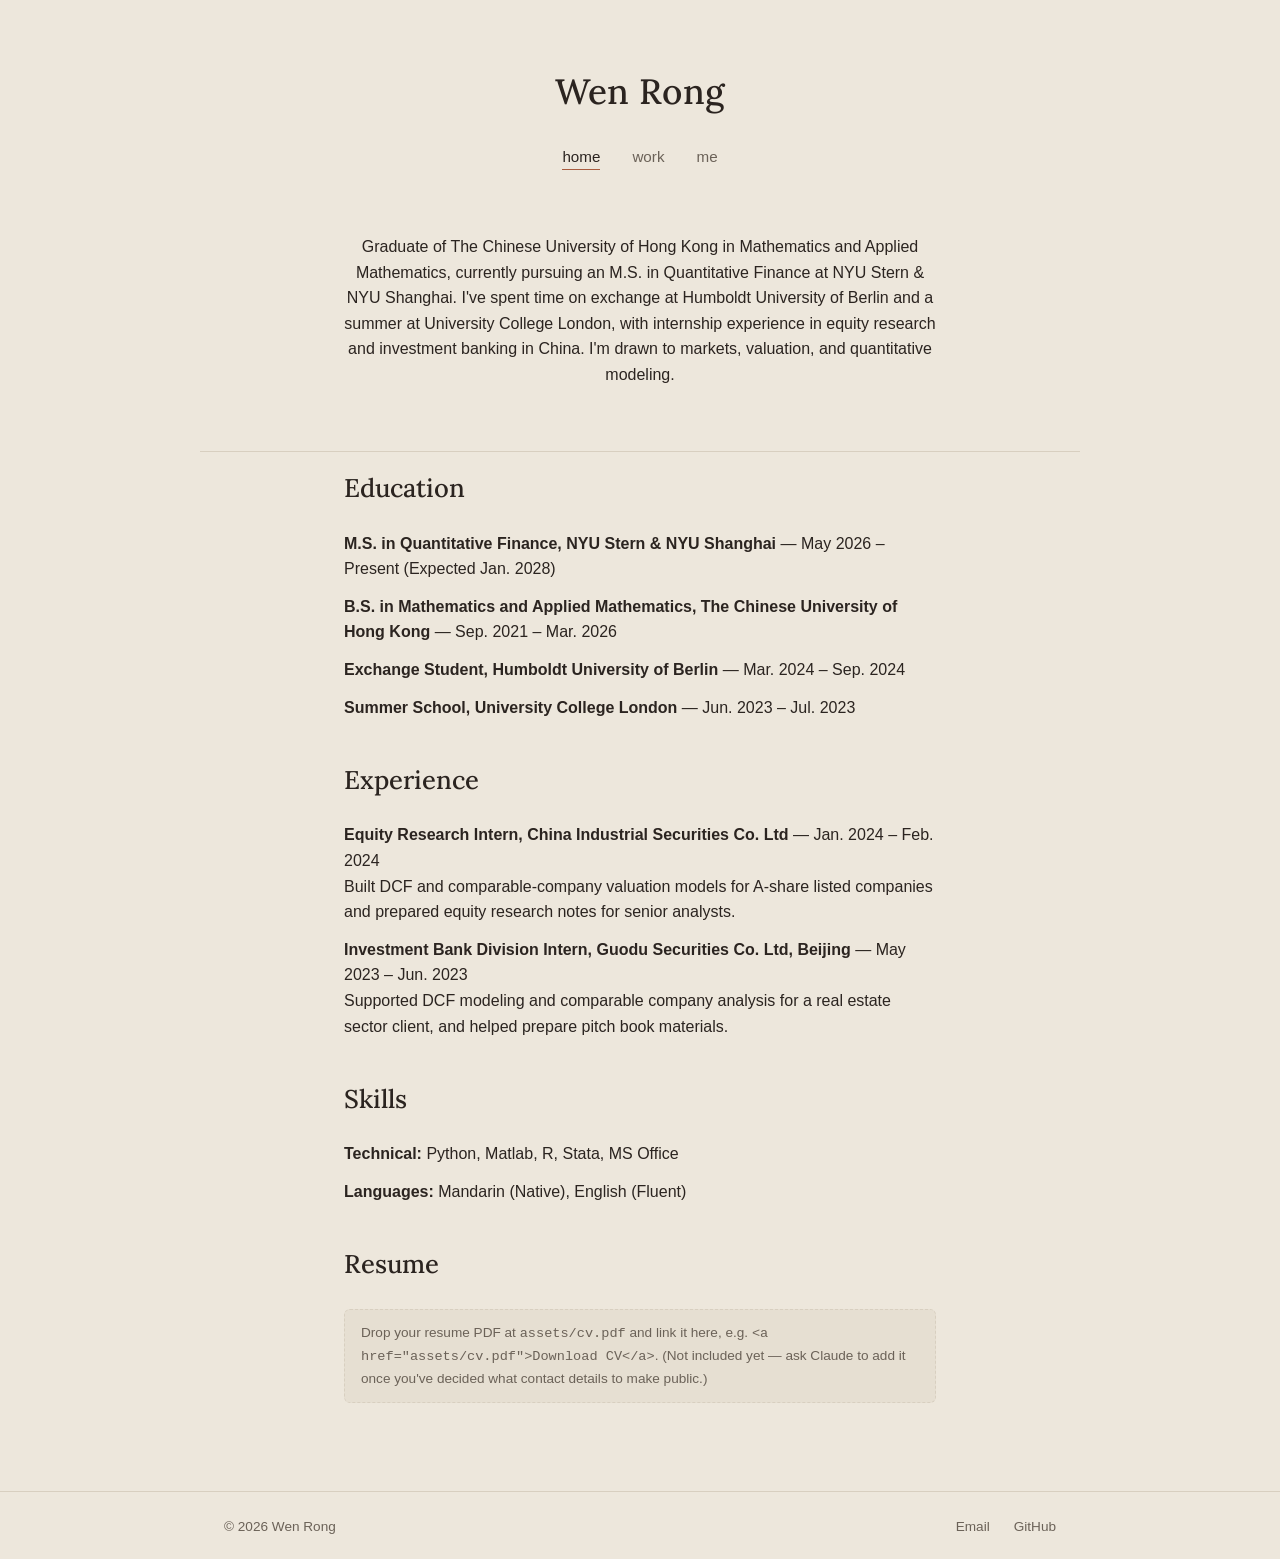
<file: index.html>
<!doctype html>
<html lang="en">
<head>
  <meta charset="UTF-8" />
  <meta name="viewport" content="width=device-width, initial-scale=1.0" />
  <title>Wen Rong</title>
  <meta name="description" content="Personal website of Wen Rong." />
  <link rel="preconnect" href="https://fonts.googleapis.com" />
  <link rel="preconnect" href="https://fonts.gstatic.com" crossorigin />
  <link href="https://fonts.googleapis.com/css2?family=Lora:wght@400;500;600&display=swap" rel="stylesheet" />
  <link rel="stylesheet" href="assets/css/style.css" />
</head>
<body>
  <header class="site-header">
    <h1>Wen Rong</h1>
    <nav class="site-nav">
      <ul>
        <li><a href="index.html" aria-current="page">home</a></li>
        <li><a href="work.html">work</a></li>
        <li><a href="me.html">me</a></li>
      </ul>
    </nav>
  </header>

  <main>
    <section class="intro">
      <p>
        Graduate of The Chinese University of Hong Kong in
        Mathematics and Applied Mathematics, currently pursuing an M.S.
        in Quantitative Finance at NYU Stern &amp; NYU Shanghai. I've spent
        time on exchange at Humboldt University of Berlin and a summer
        at University College London, with internship experience in
        equity research and investment banking in China. I'm drawn to
        markets, valuation, and quantitative modeling.
      </p>
    </section>

    <hr class="divider" />

    <section class="page-content">
      <h2>Education</h2>
      <p><strong>M.S. in Quantitative Finance, NYU Stern &amp; NYU Shanghai</strong> &mdash; May 2026 &ndash; Present (Expected Jan. 2028)</p>
      <p><strong>B.S. in Mathematics and Applied Mathematics, The Chinese University of Hong Kong</strong> &mdash; Sep. 2021 &ndash; Mar. 2026</p>
      <p><strong>Exchange Student, Humboldt University of Berlin</strong> &mdash; Mar. 2024 &ndash; Sep. 2024</p>
      <p><strong>Summer School, University College London</strong> &mdash; Jun. 2023 &ndash; Jul. 2023</p>

      <h2>Experience</h2>
      <p><strong>Equity Research Intern, China Industrial Securities Co. Ltd</strong> &mdash; Jan. 2024 &ndash; Feb. 2024<br />Built DCF and comparable-company valuation models for A-share listed companies and prepared equity research notes for senior analysts.</p>
      <p><strong>Investment Bank Division Intern, Guodu Securities Co. Ltd, Beijing</strong> &mdash; May 2023 &ndash; Jun. 2023<br />Supported DCF modeling and comparable company analysis for a real estate sector client, and helped prepare pitch book materials.</p>

      <h2>Skills</h2>
      <p><strong>Technical:</strong> Python, Matlab, R, Stata, MS Office</p>
      <p><strong>Languages:</strong> Mandarin (Native), English (Fluent)</p>

      <h2>Resume</h2>
      <div class="placeholder-note">
        Drop your resume PDF at <code>assets/cv.pdf</code> and link it
        here, e.g. <code>&lt;a href="assets/cv.pdf"&gt;Download
        CV&lt;/a&gt;</code>. (Not included yet &mdash; ask Claude to add
        it once you've decided what contact details to make public.)
      </div>
    </section>
  </main>

  <footer class="site-footer">
    <div class="wrap">
      <span>&copy; <span id="year"></span> Wen Rong</span>
      <nav>
        <a href="mailto:wr2247@stern.nyu.edu">Email</a>
        <a href="https://github.com/wenrong-09" target="_blank" rel="noopener">GitHub</a>
      </nav>
    </div>
  </footer>

  <script>document.getElementById("year").textContent = new Date().getFullYear();</script>
  <script src="assets/js/main.js"></script>
</body>
</html>
</file>
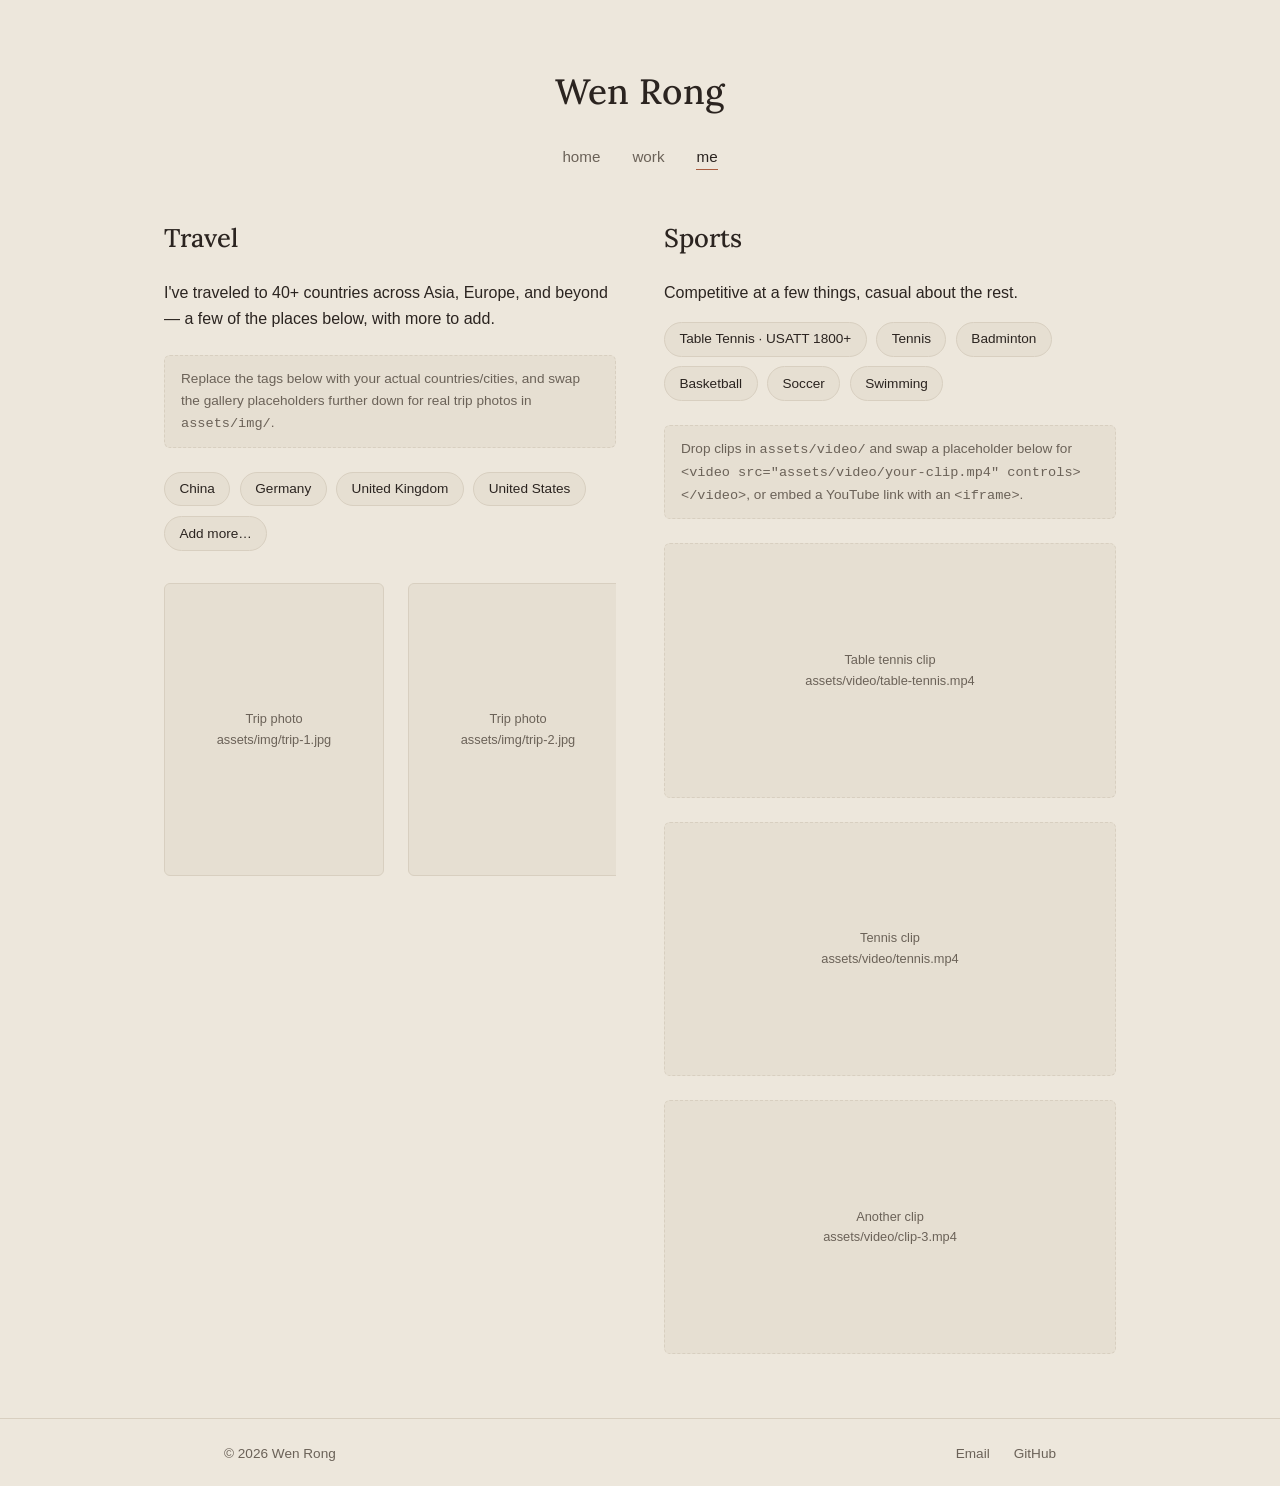
<file: me.html>
<!doctype html>
<html lang="en">
<head>
  <meta charset="UTF-8" />
  <meta name="viewport" content="width=device-width, initial-scale=1.0" />
  <title>Me &mdash; Wen Rong</title>
  <link rel="preconnect" href="https://fonts.googleapis.com" />
  <link rel="preconnect" href="https://fonts.gstatic.com" crossorigin />
  <link href="https://fonts.googleapis.com/css2?family=Lora:wght@400;500;600&display=swap" rel="stylesheet" />
  <link rel="stylesheet" href="assets/css/style.css" />
</head>
<body>
  <header class="site-header">
    <h1>Wen Rong</h1>
    <nav class="site-nav">
      <ul>
        <li><a href="index.html">home</a></li>
        <li><a href="work.html">work</a></li>
        <li><a href="me.html" aria-current="page">me</a></li>
      </ul>
    </nav>
  </header>

  <main class="page-content page-content--wide">
    <div class="two-col">
      <section class="col">
        <h2>Travel</h2>
        <p>I've traveled to 40+ countries across Asia, Europe, and beyond &mdash; a few of the places below, with more to add.</p>

        <div class="placeholder-note">
          Replace the tags below with your actual countries/cities, and
          swap the gallery placeholders further down for real trip photos
          in <code>assets/img/</code>.
        </div>

        <ul class="tag-list">
          <li>China</li>
          <li>Germany</li>
          <li>United Kingdom</li>
          <li>United States</li>
          <li>Add more&hellip;</li>
        </ul>

        <div class="gallery" data-carousel data-carousel-track style="margin-top: 2rem;">
          <div class="gallery-item placeholder">Trip photo<br />assets/img/trip-1.jpg</div>
          <div class="gallery-item placeholder">Trip photo<br />assets/img/trip-2.jpg</div>
          <div class="gallery-item placeholder">Trip photo<br />assets/img/trip-3.jpg</div>
        </div>
      </section>

      <section class="col">
        <h2>Sports</h2>
        <p>Competitive at a few things, casual about the rest.</p>

        <ul class="tag-list">
          <li>Table Tennis &middot; USATT 1800+</li>
          <li>Tennis</li>
          <li>Badminton</li>
          <li>Basketball</li>
          <li>Soccer</li>
          <li>Swimming</li>
        </ul>

        <div class="placeholder-note">
          Drop clips in <code>assets/video/</code> and swap a placeholder
          below for <code>&lt;video src="assets/video/your-clip.mp4"
          controls&gt;&lt;/video&gt;</code>, or embed a YouTube link with an
          <code>&lt;iframe&gt;</code>.
        </div>

        <div class="video-grid video-grid--single-col">
          <div class="video-item placeholder">Table tennis clip<br />assets/video/table-tennis.mp4</div>
          <div class="video-item placeholder">Tennis clip<br />assets/video/tennis.mp4</div>
          <div class="video-item placeholder">Another clip<br />assets/video/clip-3.mp4</div>
        </div>
      </section>
    </div>
  </main>

  <footer class="site-footer">
    <div class="wrap">
      <span>&copy; <span id="year"></span> Wen Rong</span>
      <nav>
        <a href="mailto:wr2247@stern.nyu.edu">Email</a>
        <a href="https://github.com/wenrong-09" target="_blank" rel="noopener">GitHub</a>
      </nav>
    </div>
  </footer>

  <script>document.getElementById("year").textContent = new Date().getFullYear();</script>
  <script src="assets/js/main.js"></script>
</body>
</html>
</file>
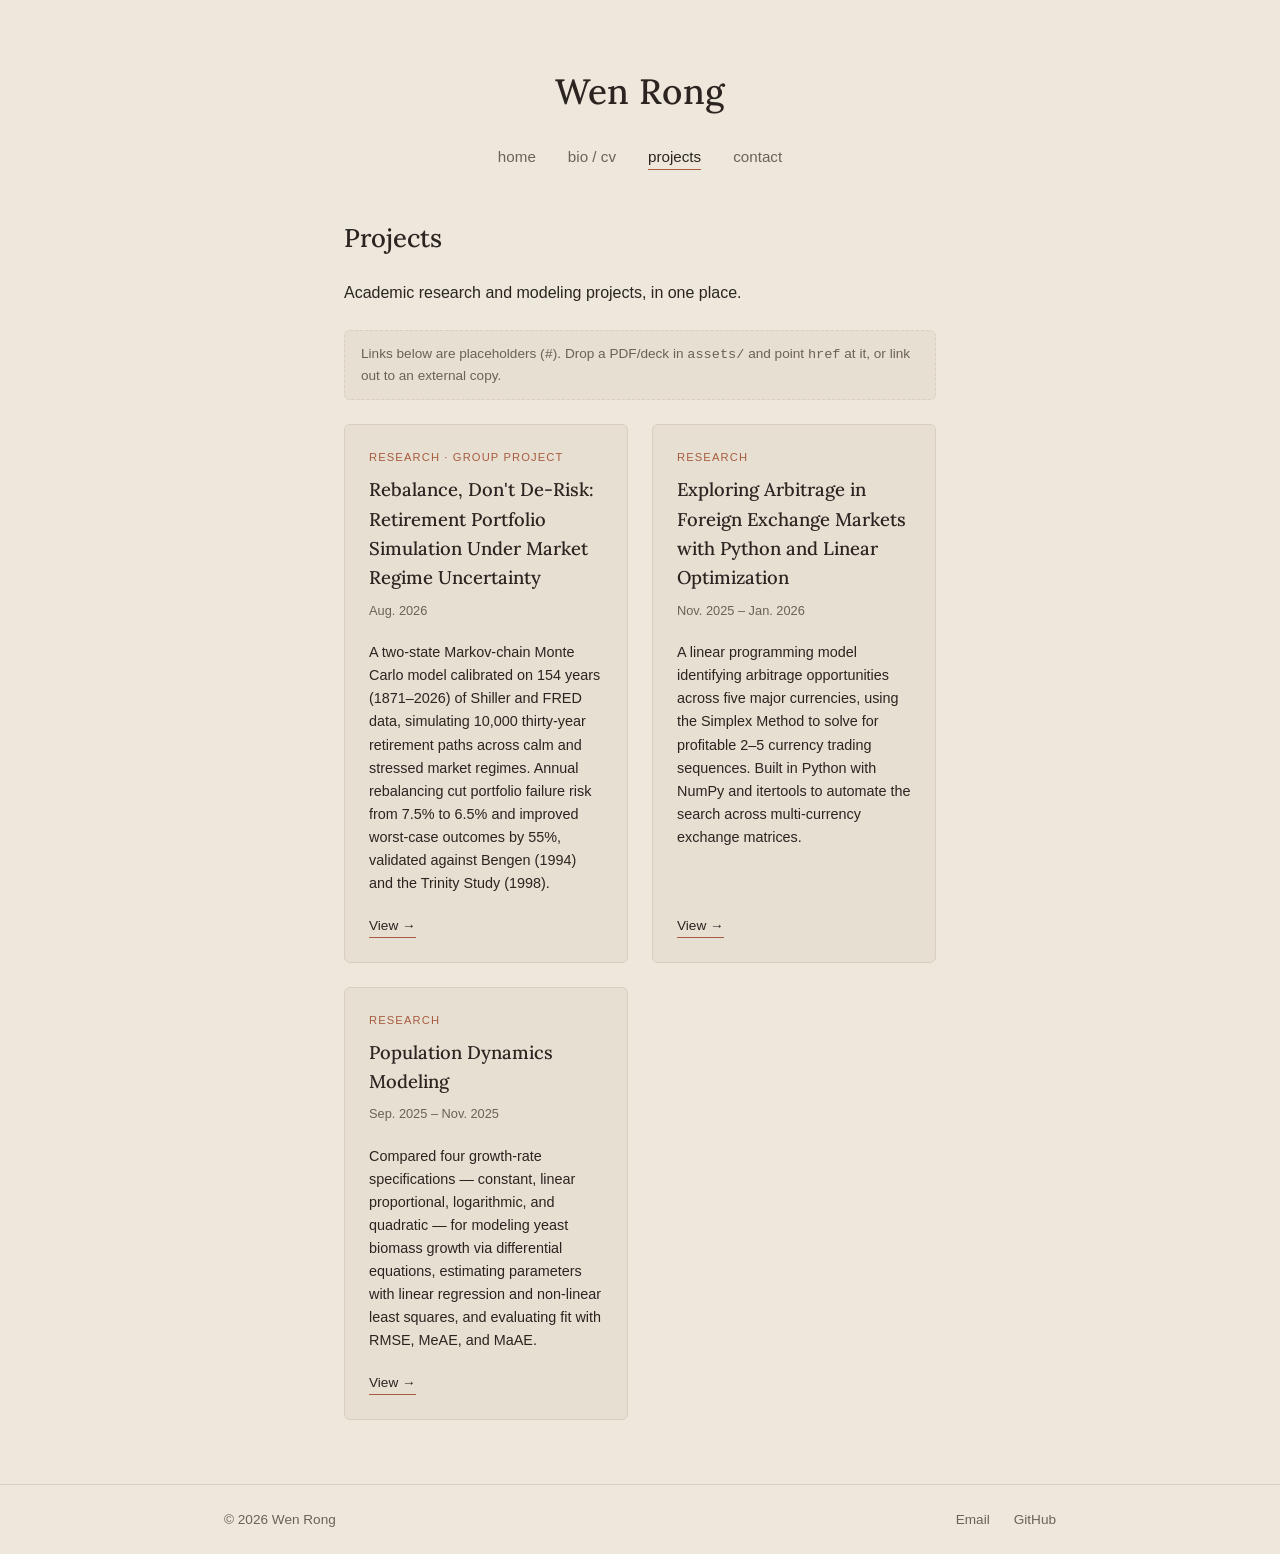
<file: projects.html>
<!doctype html>
<html lang="en">
<head>
  <meta charset="UTF-8" />
  <meta name="viewport" content="width=device-width, initial-scale=1.0" />
  <title>Projects &mdash; Wen Rong</title>
  <link rel="preconnect" href="https://fonts.googleapis.com" />
  <link rel="preconnect" href="https://fonts.gstatic.com" crossorigin />
  <link href="https://fonts.googleapis.com/css2?family=Lora:wght@400;500;600&display=swap" rel="stylesheet" />
  <link rel="stylesheet" href="assets/css/style.css" />
</head>
<body>
  <header class="site-header">
    <h1>Wen Rong</h1>
    <nav class="site-nav">
      <ul>
        <li><a href="index.html">home</a></li>
        <li><a href="about.html">bio / cv</a></li>
        <li><a href="projects.html" aria-current="page">projects</a></li>
        <li><a href="contact.html">contact</a></li>
      </ul>
    </nav>
  </header>

  <main class="page-content">
    <h2>Projects</h2>
    <p>Academic research and modeling projects, in one place.</p>

    <div class="placeholder-note">
      Links below are placeholders (<code>#</code>). Drop a PDF/deck in
      <code>assets/</code> and point <code>href</code> at it, or link
      out to an external copy.
    </div>

    <div class="project-grid">
      <article class="card">
        <span class="card-tag">Research &middot; Group Project</span>
        <h3>Rebalance, Don't De-Risk: Retirement Portfolio Simulation Under Market Regime Uncertainty</h3>
        <span class="meta">Aug. 2026</span>
        <p>A two-state Markov-chain Monte Carlo model calibrated on 154 years (1871&ndash;2026) of Shiller and FRED data, simulating 10,000 thirty-year retirement paths across calm and stressed market regimes. Annual rebalancing cut portfolio failure risk from 7.5% to 6.5% and improved worst-case outcomes by 55%, validated against Bengen (1994) and the Trinity Study (1998).</p>
        <a class="card-link" href="#">View &rarr;</a>
      </article>

      <article class="card">
        <span class="card-tag">Research</span>
        <h3>Exploring Arbitrage in Foreign Exchange Markets with Python and Linear Optimization</h3>
        <span class="meta">Nov. 2025 &ndash; Jan. 2026</span>
        <p>A linear programming model identifying arbitrage opportunities across five major currencies, using the Simplex Method to solve for profitable 2&ndash;5 currency trading sequences. Built in Python with NumPy and itertools to automate the search across multi-currency exchange matrices.</p>
        <a class="card-link" href="#">View &rarr;</a>
      </article>

      <article class="card">
        <span class="card-tag">Research</span>
        <h3>Population Dynamics Modeling</h3>
        <span class="meta">Sep. 2025 &ndash; Nov. 2025</span>
        <p>Compared four growth-rate specifications &mdash; constant, linear proportional, logarithmic, and quadratic &mdash; for modeling yeast biomass growth via differential equations, estimating parameters with linear regression and non-linear least squares, and evaluating fit with RMSE, MeAE, and MaAE.</p>
        <a class="card-link" href="#">View &rarr;</a>
      </article>
    </div>
  </main>

  <footer class="site-footer">
    <div class="wrap">
      <span>&copy; <span id="year"></span> Wen Rong</span>
      <nav>
        <a href="mailto:wr2247@stern.nyu.edu">Email</a>
        <a href="https://github.com/wenrong-09" target="_blank" rel="noopener">GitHub</a>
      </nav>
    </div>
  </footer>

  <script>document.getElementById("year").textContent = new Date().getFullYear();</script>
  <script src="assets/js/main.js"></script>
</body>
</html>
</file>
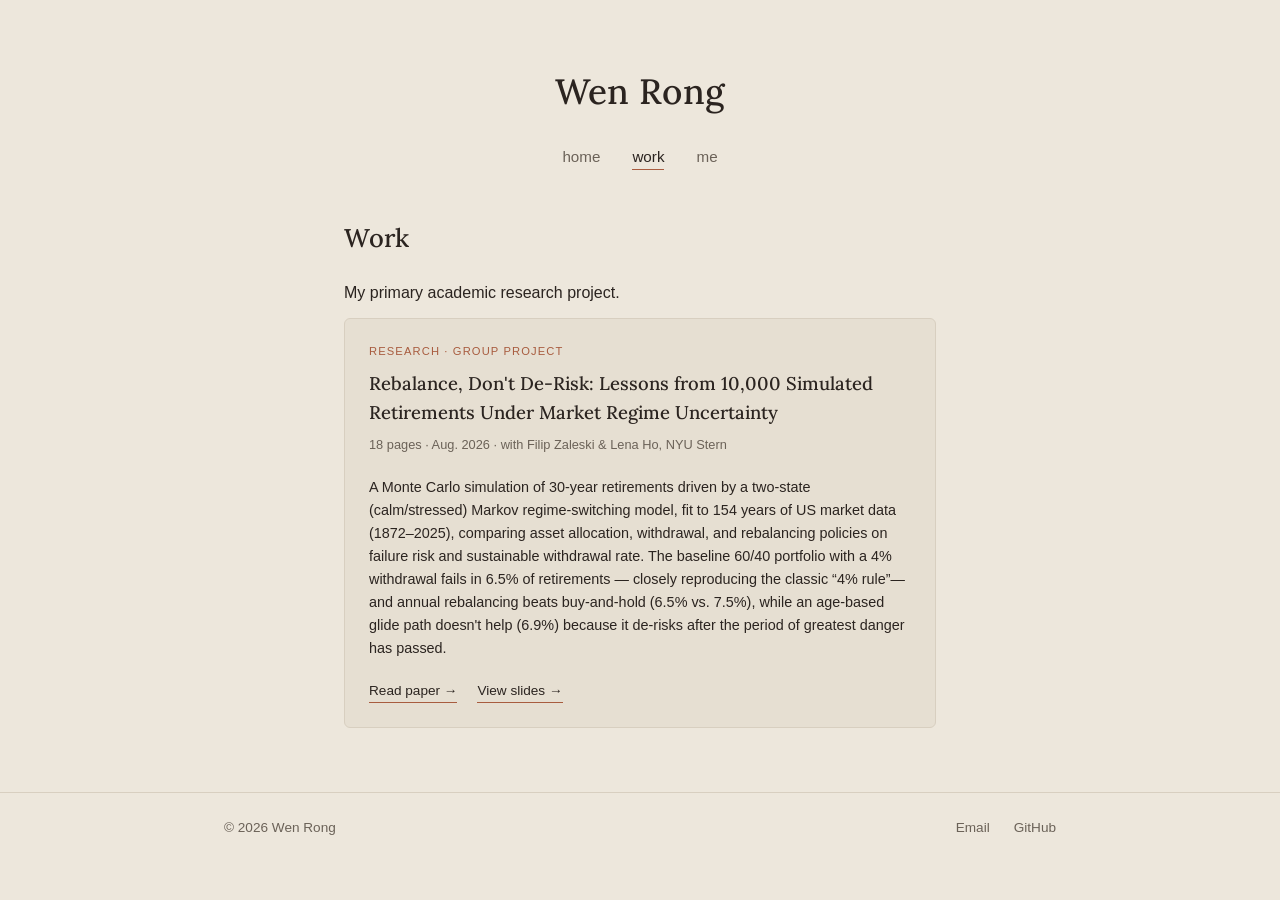
<file: work.html>
<!doctype html>
<html lang="en">
<head>
  <meta charset="UTF-8" />
  <meta name="viewport" content="width=device-width, initial-scale=1.0" />
  <title>Work &mdash; Wen Rong</title>
  <link rel="preconnect" href="https://fonts.googleapis.com" />
  <link rel="preconnect" href="https://fonts.gstatic.com" crossorigin />
  <link href="https://fonts.googleapis.com/css2?family=Lora:wght@400;500;600&display=swap" rel="stylesheet" />
  <link rel="stylesheet" href="assets/css/style.css" />
</head>
<body>
  <header class="site-header">
    <h1>Wen Rong</h1>
    <nav class="site-nav">
      <ul>
        <li><a href="index.html">home</a></li>
        <li><a href="work.html" aria-current="page">work</a></li>
        <li><a href="me.html">me</a></li>
      </ul>
    </nav>
  </header>

  <main class="page-content">
    <h2>Work</h2>
    <p>My primary academic research project.</p>

    <article class="card">
      <span class="card-tag">Research &middot; Group Project</span>
      <h3>Rebalance, Don't De-Risk: Lessons from 10,000 Simulated Retirements Under Market Regime Uncertainty</h3>
      <span class="meta">18 pages &middot; Aug. 2026 &middot; with Filip Zaleski &amp; Lena Ho, NYU Stern</span>
      <p>A Monte Carlo simulation of 30-year retirements driven by a two-state (calm/stressed) Markov regime-switching model, fit to 154 years of US market data (1872&ndash;2025), comparing asset allocation, withdrawal, and rebalancing policies on failure risk and sustainable withdrawal rate. The baseline 60/40 portfolio with a 4% withdrawal fails in 6.5% of retirements &mdash; closely reproducing the classic &ldquo;4% rule&rdquo;&mdash;and annual rebalancing beats buy-and-hold (6.5% vs. 7.5%), while an age-based glide path doesn't help (6.9%) because it de-risks after the period of greatest danger has passed.</p>
      <div class="card-links">
        <a class="card-link" href="assets/docs/rebalance-dont-de-risk-report.pdf" target="_blank" rel="noopener">Read paper &rarr;</a>
        <a class="card-link" href="assets/docs/rebalance-dont-de-risk-slides.pdf" target="_blank" rel="noopener">View slides &rarr;</a>
      </div>
    </article>
  </main>

  <footer class="site-footer">
    <div class="wrap">
      <span>&copy; <span id="year"></span> Wen Rong</span>
      <nav>
        <a href="mailto:wr2247@stern.nyu.edu">Email</a>
        <a href="https://github.com/wenrong-09" target="_blank" rel="noopener">GitHub</a>
      </nav>
    </div>
  </footer>

  <script>document.getElementById("year").textContent = new Date().getFullYear();</script>
  <script src="assets/js/main.js"></script>
</body>
</html>
</file>
<file: assets/css/style.css>
/* ==========================================================================
   Design tokens
   ========================================================================== */
:root {
  --color-bg: #ede7dc;
  --color-bg-card: #e6dfd2;
  --color-text: #2b2420;
  --color-text-muted: #6b6258;
  --color-accent: #a85c3f;
  --color-border: #d8cfc0;

  --font-serif: "Lora", Georgia, "Times New Roman", serif;
  --font-sans: -apple-system, BlinkMacSystemFont, "Segoe UI", Helvetica, Arial, sans-serif;

  --max-width: 880px;
  --gap: 1.5rem;
}

* {
  box-sizing: border-box;
}

html {
  scroll-behavior: smooth;
}

body {
  margin: 0;
  background: var(--color-bg);
  color: var(--color-text);
  font-family: var(--font-sans);
  font-size: 16px;
  line-height: 1.6;
  -webkit-font-smoothing: antialiased;
}

img {
  max-width: 100%;
  display: block;
}

a {
  color: inherit;
}

.wrap {
  max-width: var(--max-width);
  margin: 0 auto;
  padding: 0 1.5rem;
}

/* ==========================================================================
   Header / nav
   ========================================================================== */
.site-header {
  padding: 4rem 0 2rem;
  text-align: center;
}

.site-header h1 {
  font-family: var(--font-serif);
  font-weight: 500;
  font-size: 2.2rem;
  margin: 0 0 1.5rem;
  letter-spacing: 0.01em;
}

.site-nav ul {
  list-style: none;
  display: flex;
  justify-content: center;
  gap: 2rem;
  margin: 0;
  padding: 0;
  flex-wrap: wrap;
}

.site-nav a {
  text-decoration: none;
  font-size: 0.95rem;
  color: var(--color-text-muted);
  padding-bottom: 0.25rem;
  border-bottom: 1px solid transparent;
  transition: color 0.15s ease, border-color 0.15s ease;
}

.site-nav a:hover,
.site-nav a[aria-current="page"] {
  color: var(--color-text);
  border-bottom-color: var(--color-accent);
}

/* ==========================================================================
   Intro
   ========================================================================== */
.intro {
  max-width: 640px;
  margin: 0 auto;
  padding: 1rem 1.5rem 3rem;
  text-align: center;
  color: var(--color-text);
}

.divider {
  border: none;
  border-top: 1px solid var(--color-border);
  max-width: var(--max-width);
  margin: 0 auto;
}

/* ==========================================================================
   Section headings
   ========================================================================== */
.section {
  padding: 3rem 0;
}

.section-label {
  font-size: 0.75rem;
  letter-spacing: 0.12em;
  text-transform: uppercase;
  color: var(--color-text-muted);
  margin: 0 0 1.25rem;
  display: flex;
  align-items: center;
  justify-content: space-between;
}

.carousel-controls {
  display: flex;
  gap: 0.5rem;
}

.carousel-controls button {
  width: 2rem;
  height: 2rem;
  border-radius: 50%;
  border: 1px solid var(--color-border);
  background: transparent;
  color: var(--color-text);
  cursor: pointer;
  font-size: 1rem;
  line-height: 1;
  transition: background 0.15s ease;
}

.carousel-controls button:hover {
  background: var(--color-bg-card);
}

/* ==========================================================================
   Card carousel (Featured)
   ========================================================================== */
.carousel {
  display: flex;
  gap: var(--gap);
  overflow-x: auto;
  scroll-snap-type: x mandatory;
  padding-bottom: 0.5rem;
  scrollbar-width: none;
}

.carousel::-webkit-scrollbar {
  display: none;
}

.card {
  flex: 0 0 280px;
  scroll-snap-align: start;
  background: var(--color-bg-card);
  border: 1px solid var(--color-border);
  border-radius: 6px;
  padding: 1.5rem;
  display: flex;
  flex-direction: column;
  gap: 0.5rem;
}

.card-tag {
  font-size: 0.7rem;
  letter-spacing: 0.1em;
  text-transform: uppercase;
  color: var(--color-accent);
}

.card h3 {
  font-family: var(--font-serif);
  font-weight: 500;
  font-size: 1.15rem;
  margin: 0;
}

.card .meta {
  font-size: 0.8rem;
  color: var(--color-text-muted);
}

.card p {
  font-size: 0.9rem;
  color: var(--color-text);
  margin: 0.25rem 0 0.5rem;
  flex-grow: 1;
}

.card .card-link {
  font-size: 0.85rem;
  text-decoration: none;
  border-bottom: 1px solid var(--color-accent);
  align-self: flex-start;
  color: var(--color-text);
}

.card-links {
  display: flex;
  flex-wrap: wrap;
  gap: 1.25rem;
}

/* ==========================================================================
   Gallery carousel (Glimpses)
   ========================================================================== */
.gallery {
  display: flex;
  gap: var(--gap);
  overflow-x: auto;
  scroll-snap-type: x mandatory;
  padding-bottom: 0.5rem;
  scrollbar-width: none;
}

.gallery::-webkit-scrollbar {
  display: none;
}

.gallery-item {
  flex: 0 0 220px;
  scroll-snap-align: start;
  aspect-ratio: 3 / 4;
  border-radius: 6px;
  overflow: hidden;
  background: var(--color-bg-card);
  border: 1px solid var(--color-border);
}

.gallery-item img {
  width: 100%;
  height: 100%;
  object-fit: cover;
}

.gallery-item.placeholder {
  display: flex;
  align-items: center;
  justify-content: center;
  color: var(--color-text-muted);
  font-size: 0.8rem;
  text-align: center;
  padding: 1rem;
}

/* ==========================================================================
   Video grid (Me page)
   ========================================================================== */
.video-grid {
  display: grid;
  grid-template-columns: repeat(auto-fill, minmax(220px, 1fr));
  gap: var(--gap);
  margin-top: 1.5rem;
}

.video-item {
  aspect-ratio: 16 / 9;
  border-radius: 6px;
  overflow: hidden;
  background: var(--color-bg-card);
  border: 1px dashed var(--color-border);
}

.video-item video,
.video-item iframe {
  width: 100%;
  height: 100%;
  border: none;
  object-fit: cover;
}

.video-item.placeholder {
  display: flex;
  align-items: center;
  justify-content: center;
  color: var(--color-text-muted);
  font-size: 0.8rem;
  text-align: center;
  padding: 1rem;
}

/* ==========================================================================
   Tag list (sports, places)
   ========================================================================== */
.tag-list {
  list-style: none;
  display: flex;
  flex-wrap: wrap;
  gap: 0.6rem;
  padding: 0;
  margin: 1rem 0 0;
}

.tag-list li {
  background: var(--color-bg-card);
  border: 1px solid var(--color-border);
  border-radius: 999px;
  padding: 0.35rem 0.9rem;
  font-size: 0.85rem;
}

/* ==========================================================================
   Generic content pages (about / projects / contact)
   ========================================================================== */
.page-content {
  max-width: 640px;
  margin: 0 auto;
  padding: 1rem 1.5rem 4rem;
}

.page-content h2 {
  font-family: var(--font-serif);
  font-weight: 500;
  font-size: 1.6rem;
  margin-top: 2.5rem;
}

.page-content h2:first-child {
  margin-top: 0;
}

.page-content--wide {
  max-width: 1000px;
}

.two-col {
  display: grid;
  grid-template-columns: 1fr 1fr;
  gap: 3rem;
}

.two-col .col h2:first-child {
  margin-top: 0;
}

.video-grid--single-col {
  grid-template-columns: 1fr;
}

@media (max-width: 760px) {
  .two-col {
    grid-template-columns: 1fr;
    gap: 0;
  }
}

.page-content p {
  margin: 0.75rem 0;
}

.placeholder-note {
  background: var(--color-bg-card);
  border: 1px dashed var(--color-border);
  border-radius: 6px;
  padding: 0.75rem 1rem;
  font-size: 0.85rem;
  color: var(--color-text-muted);
  margin: 1.5rem 0;
}

.project-grid {
  display: grid;
  grid-template-columns: repeat(auto-fill, minmax(240px, 1fr));
  gap: var(--gap);
  margin-top: 1.5rem;
}

.contact-list {
  list-style: none;
  padding: 0;
  margin: 1.5rem 0;
  display: flex;
  flex-direction: column;
  gap: 0.75rem;
}

.contact-list a {
  text-decoration: none;
  border-bottom: 1px solid var(--color-accent);
}

/* ==========================================================================
   Footer
   ========================================================================== */
.site-footer {
  border-top: 1px solid var(--color-border);
  padding: 1.5rem 0;
}

.site-footer .wrap {
  display: flex;
  justify-content: space-between;
  align-items: center;
  flex-wrap: wrap;
  gap: 1rem;
  font-size: 0.85rem;
  color: var(--color-text-muted);
}

.site-footer nav {
  display: flex;
  gap: 1.5rem;
}

.site-footer a {
  text-decoration: none;
  color: var(--color-text-muted);
}

.site-footer a:hover {
  color: var(--color-text);
}

/* ==========================================================================
   Responsive
   ========================================================================== */
@media (max-width: 600px) {
  .site-header {
    padding: 3rem 0 1.5rem;
  }

  .site-header h1 {
    font-size: 1.8rem;
  }

  .site-nav ul {
    gap: 1.25rem;
  }
}
</file>
